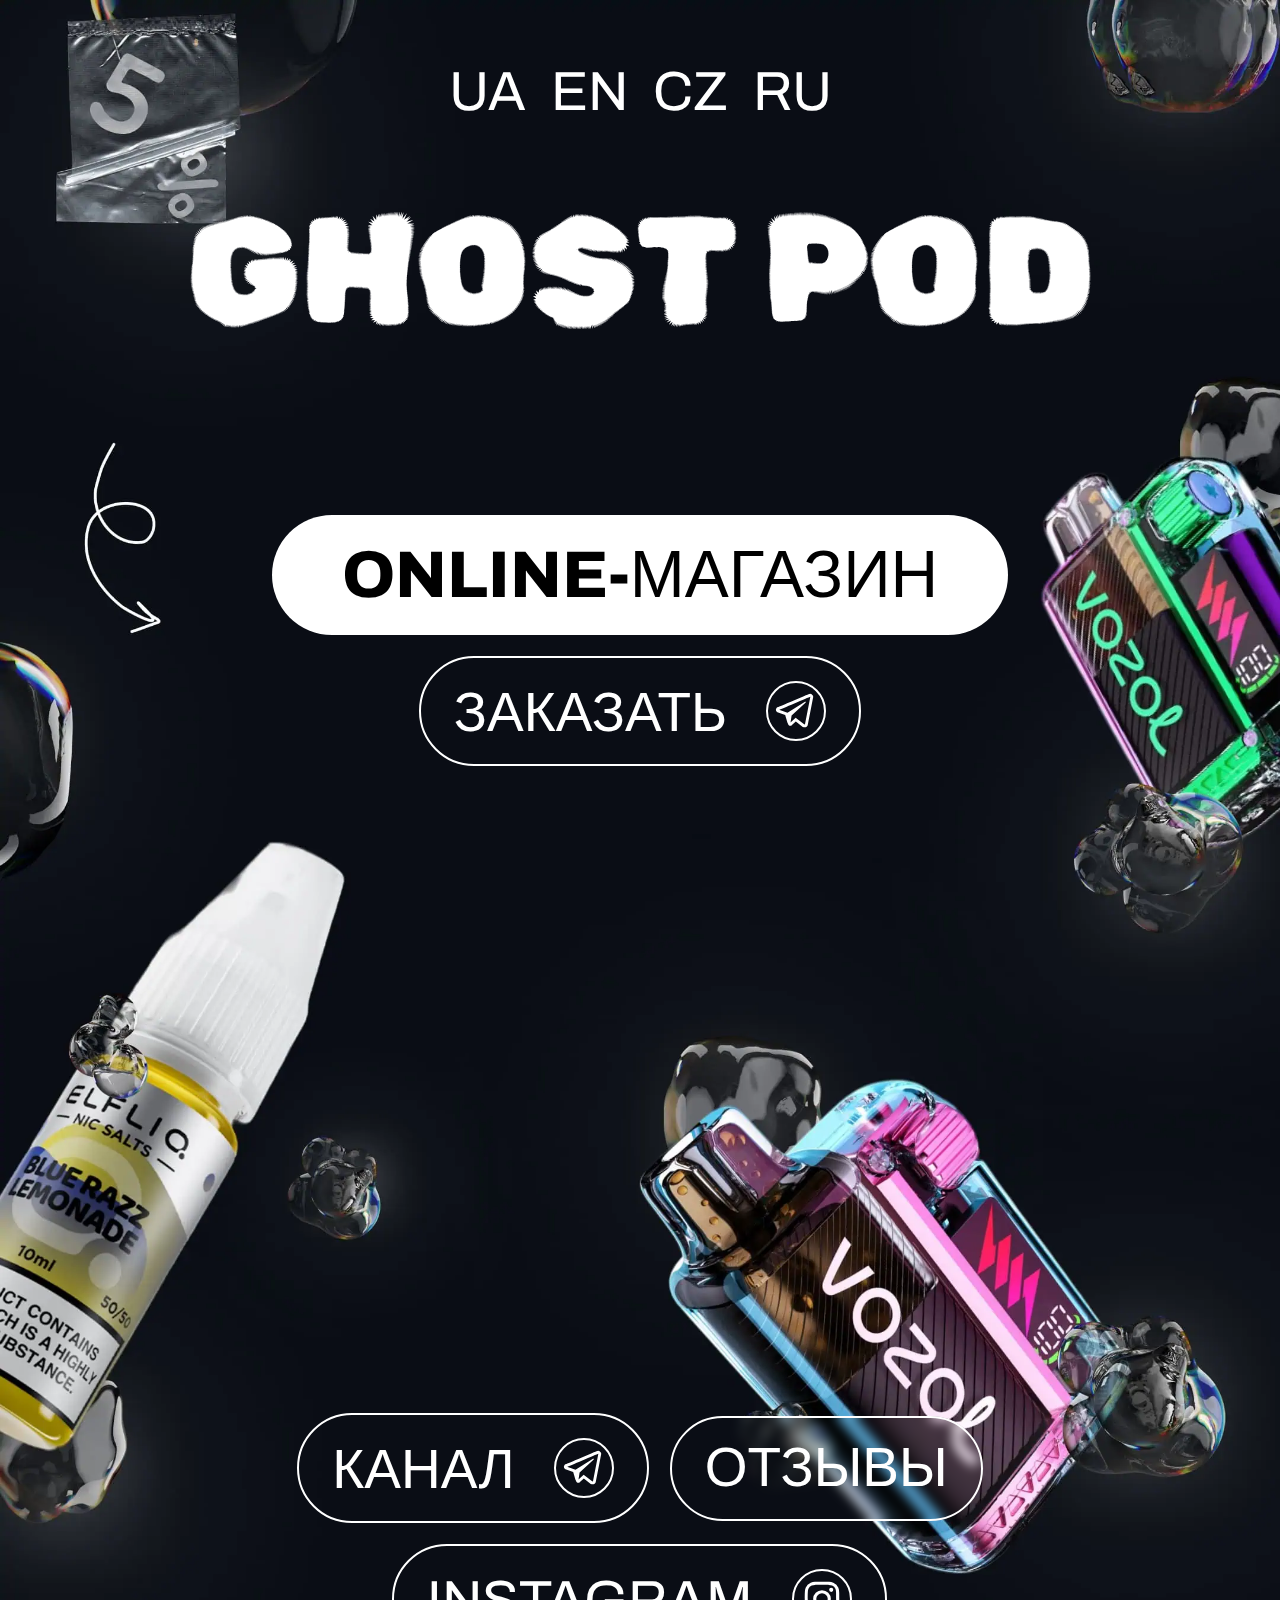
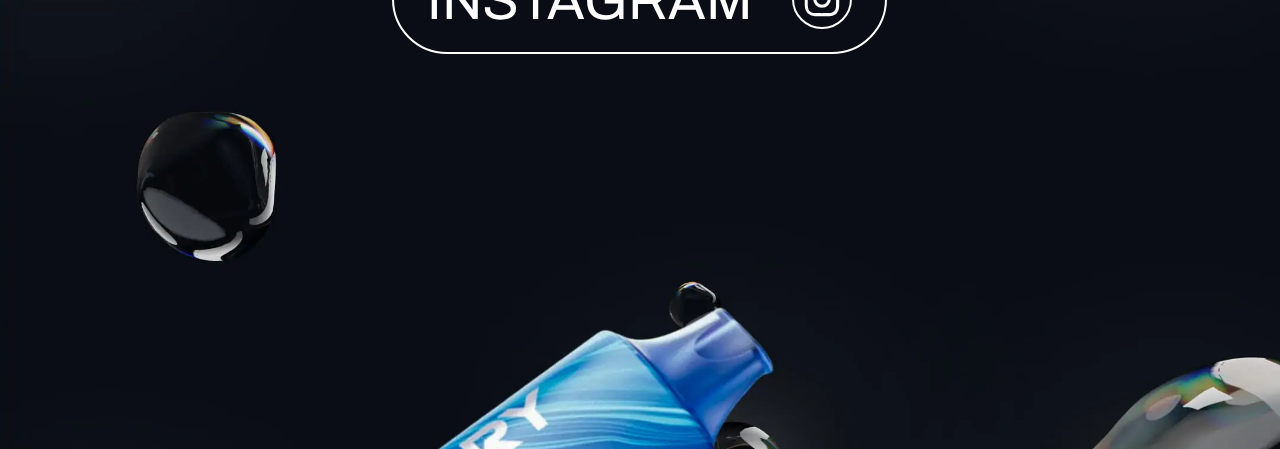
<file: index.html>
<!DOCTYPE html>
<html lang="ru">
  <head>
    <meta charset="UTF-8" />
    <meta http-equiv="imagetoolbar" content="no" />
    <meta http-equiv="msthemecompatible" content="no" />
    <meta http-equiv="X-UA-Compatible" content="IE=edge" />
    <meta name="viewport" content="width=device-width, initial-scale=1.0" />
    <meta
      name="format-detection"
      content="telephone=no, email=no, address=no, date=no"
    />
    <meta name="description" content="Онлайн-магазин Ghost Pod" />
    <!-- Для современных браузеров -->
    <link rel="shortcut icon" href="./favicon.ico" type="image/x-icon" />
    <!-- Для Apple Touch и iOS-->
    <link rel="apple-touch-icon" href="apple-touch-icon.png" />
    <!-- Для Android -->
    <link rel="manifest" href="manifest.json" />

    <link
      rel="stylesheet"
      type="text/css"
      href="./css/style.min.css?_v=20250121235822"
    />

    <title>Ghost Pod Store</title>
  </head>

  <body>
    <div class="wrapper">
      <header class="header">
        <div class="header__container">
          <div class="header__body">
            <div data-burger>
              <span></span>
            </div>
            <nav class="menu" data-menu>
              <ul class="menu__body" data-menu-list>
                <li class="menu__item" data-menu-item>
                  <a href="/ua.html">UA</a>
                </li>
                <li class="menu__item" data-menu-item>
                  <a href="/en.html">EN</a>
                </li>
                <li class="menu__item" data-menu-item>
                  <a href="/cz.html">CZ</a>
                </li>
                <li class="menu__item" data-menu-item>
                  <a href="/">RU</a>
                </li>
              </ul>
            </nav>

            <h1 class="header__title">
              <span>Ghost</span>
              <span>pod</span>
            </h1>
          </div>
        </div>
      </header>

      <main class="main">
        <div class="shop">
          <div class="shop__container">
            <section class="shop__body">
              <h2 class="shop__title">
                <span>Online-</span>
                <span>Магазин</span>
              </h2>

              <a href="https://t.me/+2zUTCKbQb_QxNjVk" class="link-button">
                <span>Заказать</span>

                <svg aria-hidden="true">
                  <use xlink:href="./images/icons.svg#telegram"></use>
                </svg>
              </a>
            </section>
          </div>
        </div>

        <div class="social">
          <div class="social__container">
            <div class="social__body">
              <a href="https://t.me/+2zUTCKbQb_QxNjVk" class="link-button">
                <span>Канал</span>

                <svg aria-hidden="true">
                  <use xlink:href="./images/icons.svg#telegram"></use>
                </svg>
              </a>

              <a href="https://t.me/reviewbyghostelf" class="link-button">
                <span>Отзывы</span>
              </a>

              <a
                href="https://www.instagram.com/ghost_pod_store?igsh=NzBwMDE1bmJkazB2&utm_source=qr"
                class="link-button"
              >
                <span>Instagram</span>

                <svg aria-hidden="true">
                  <use xlink:href="./images/icons.svg#instagram"></use>
                </svg>
              </a>
            </div>
          </div>
        </div>
      </main>
      <footer class="footer"></footer>
    </div>
    <script src="./js/script.min.js?_v=20250121235822"></script>
  </body>
</html>
</file>
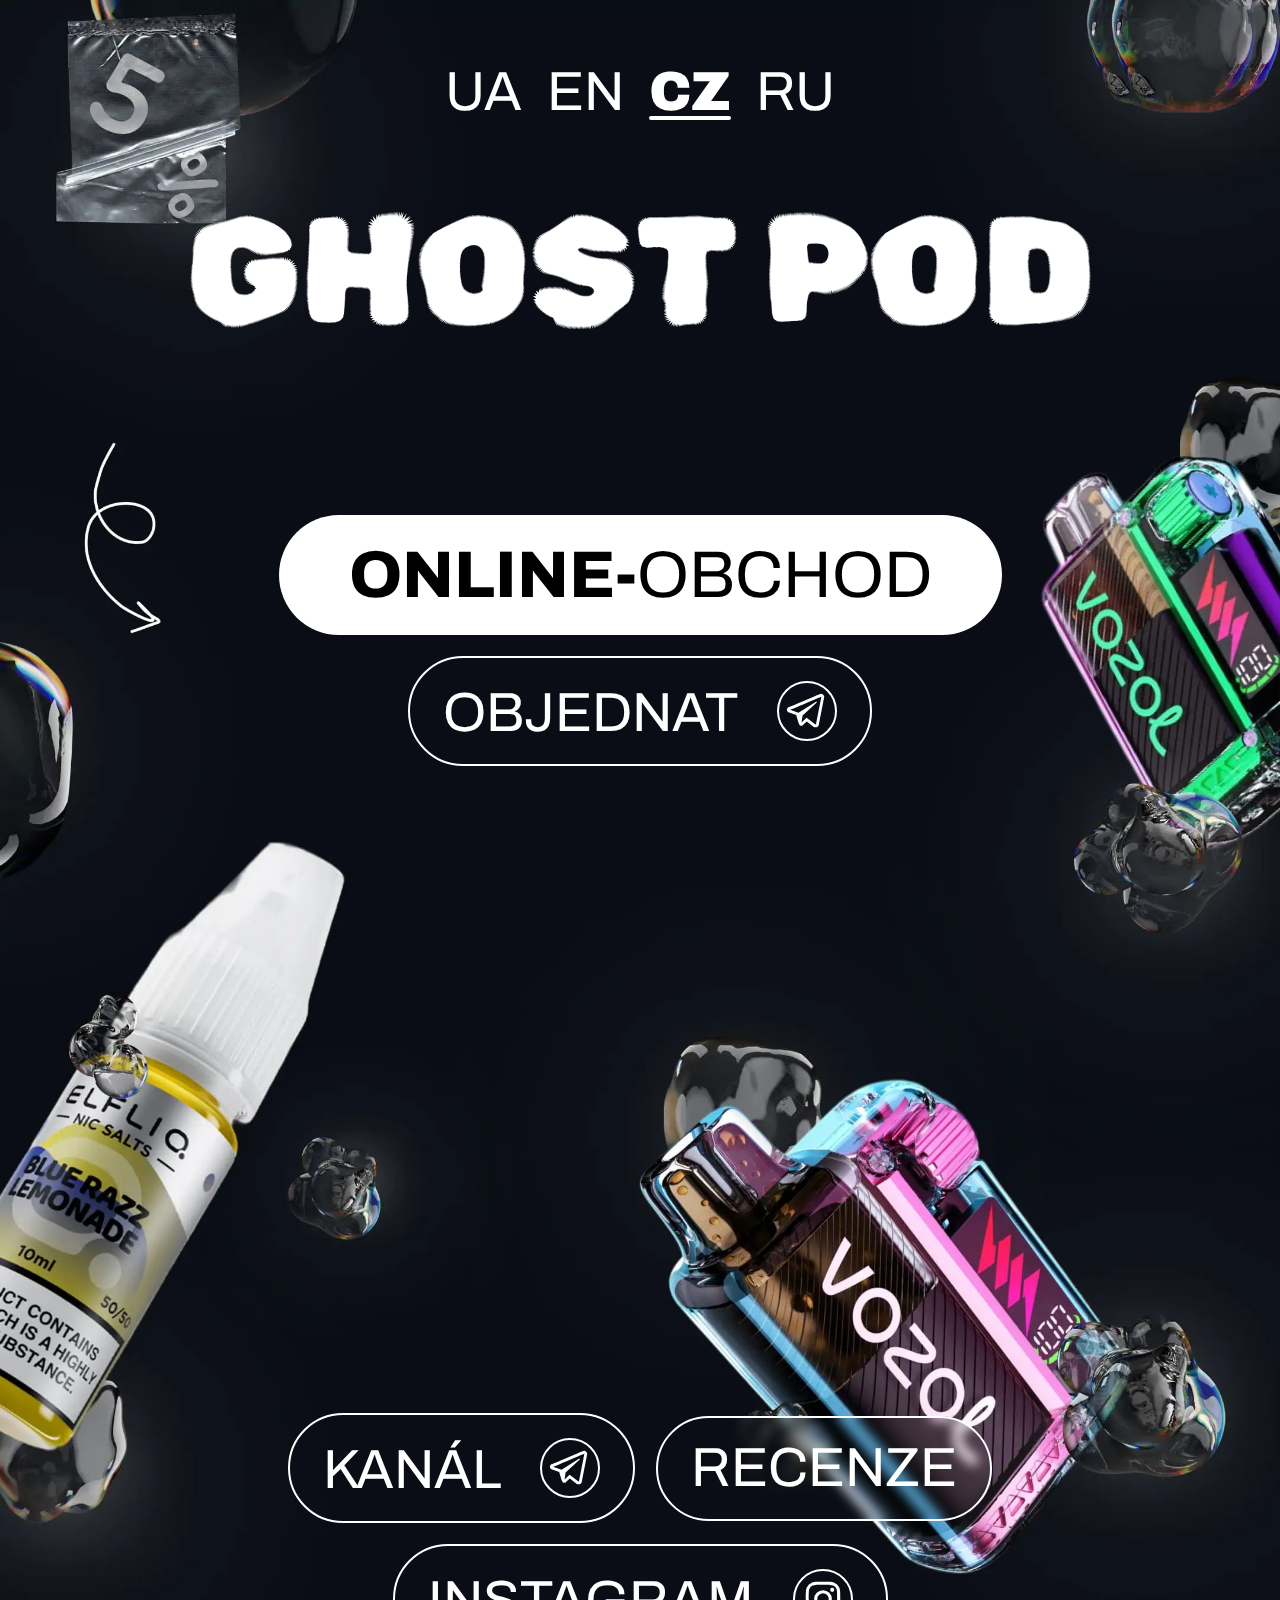
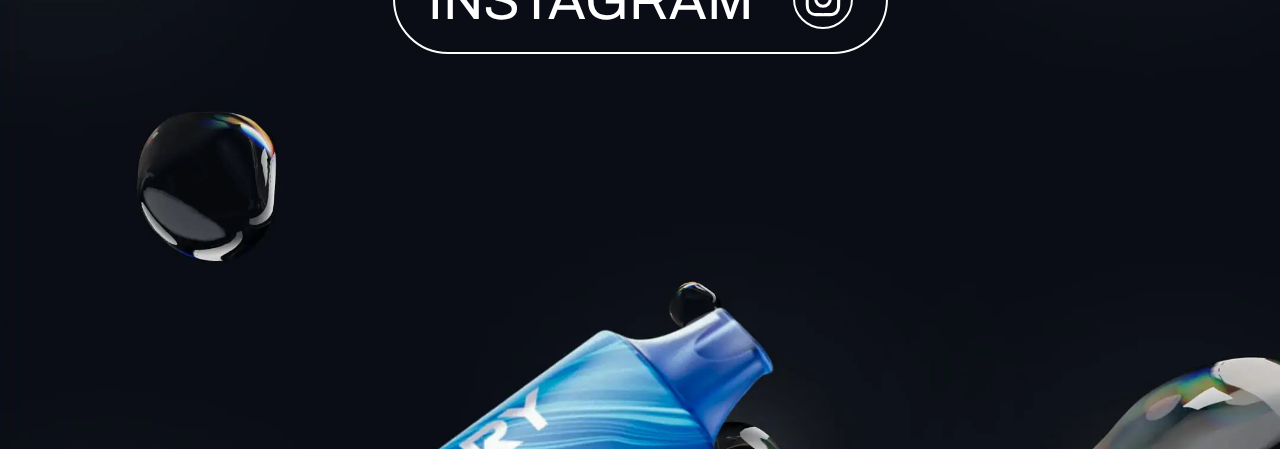
<file: cz.html>
<!DOCTYPE html>
<html lang="cz">
  <head>
    <meta charset="UTF-8" />
    <meta http-equiv="imagetoolbar" content="no" />
    <meta http-equiv="msthemecompatible" content="no" />
    <meta http-equiv="X-UA-Compatible" content="IE=edge" />
    <meta name="viewport" content="width=device-width, initial-scale=1.0" />
    <meta
      name="format-detection"
      content="telephone=no, email=no, address=no, date=no"
    />
    <meta name="description" content="Internetový obchod Ghost Pod" />
    <!-- Для современных браузеров -->
    <link rel="shortcut icon" href="./favicon.ico" type="image/x-icon" />
    <!-- Для Apple Touch и iOS-->
    <link rel="apple-touch-icon" href="apple-touch-icon.png" />
    <!-- Для Android -->
    <link rel="manifest" href="manifest.json" />

    <link
      rel="stylesheet"
      type="text/css"
      href="./css/style.min.css?_v=20250121235822"
    />

    <title>Ghost Pod Store</title>
  </head>

  <body>
    <div class="wrapper">
      <header class="header">
        <div class="header__container">
          <div class="header__body">
            <div data-burger>
              <span></span>
            </div>
            <nav class="menu" data-menu>
              <ul class="menu__body" data-menu-list>
                <li class="menu__item" data-menu-item>
                  <a href="/ua.html">UA</a>
                </li>
                <li class="menu__item" data-menu-item>
                  <a href="/en.html">EN</a>
                </li>
                <li class="menu__item" data-menu-item>
                  <a href="/cz.html">CZ</a>
                </li>
                <li class="menu__item" data-menu-item>
                  <a href="/">RU</a>
                </li>
              </ul>
            </nav>

            <h1 class="header__title">
              <span>Ghost</span>
              <span>pod</span>
            </h1>
          </div>
        </div>
      </header>

      <main class="main">
        <div class="shop">
          <div class="shop__container">
            <section class="shop__body">
              <h2 class="shop__title">
                <span>Online-</span>
                <span>Obchod</span>
              </h2>

              <a href="https://t.me/+2zUTCKbQb_QxNjVk" class="link-button">
                <span>Objednat</span>

                <svg aria-hidden="true">
                  <use xlink:href="./images/icons.svg#telegram"></use>
                </svg>
              </a>
            </section>
          </div>
        </div>

        <div class="social">
          <div class="social__container">
            <div class="social__body">
              <a href="https://t.me/+2zUTCKbQb_QxNjVk" class="link-button">
                <span>Kan&#225;l</span>

                <svg aria-hidden="true">
                  <use xlink:href="./images/icons.svg#telegram"></use>
                </svg>
              </a>

              <a href="https://t.me/reviewbyghostelf" class="link-button">
                <span>Recenze</span>
              </a>

              <a
                href="https://www.instagram.com/ghost_pod_store?igsh=NzBwMDE1bmJkazB2&utm_source=qr"
                class="link-button"
              >
                <span>Instagram</span>

                <svg aria-hidden="true">
                  <use xlink:href="./images/icons.svg#instagram"></use>
                </svg>
              </a>
            </div>
          </div>
        </div>
      </main>
      <footer class="footer"></footer>
    </div>
    <script src="./js/script.min.js?_v=20250121235822"></script>
  </body>
</html>
</file>
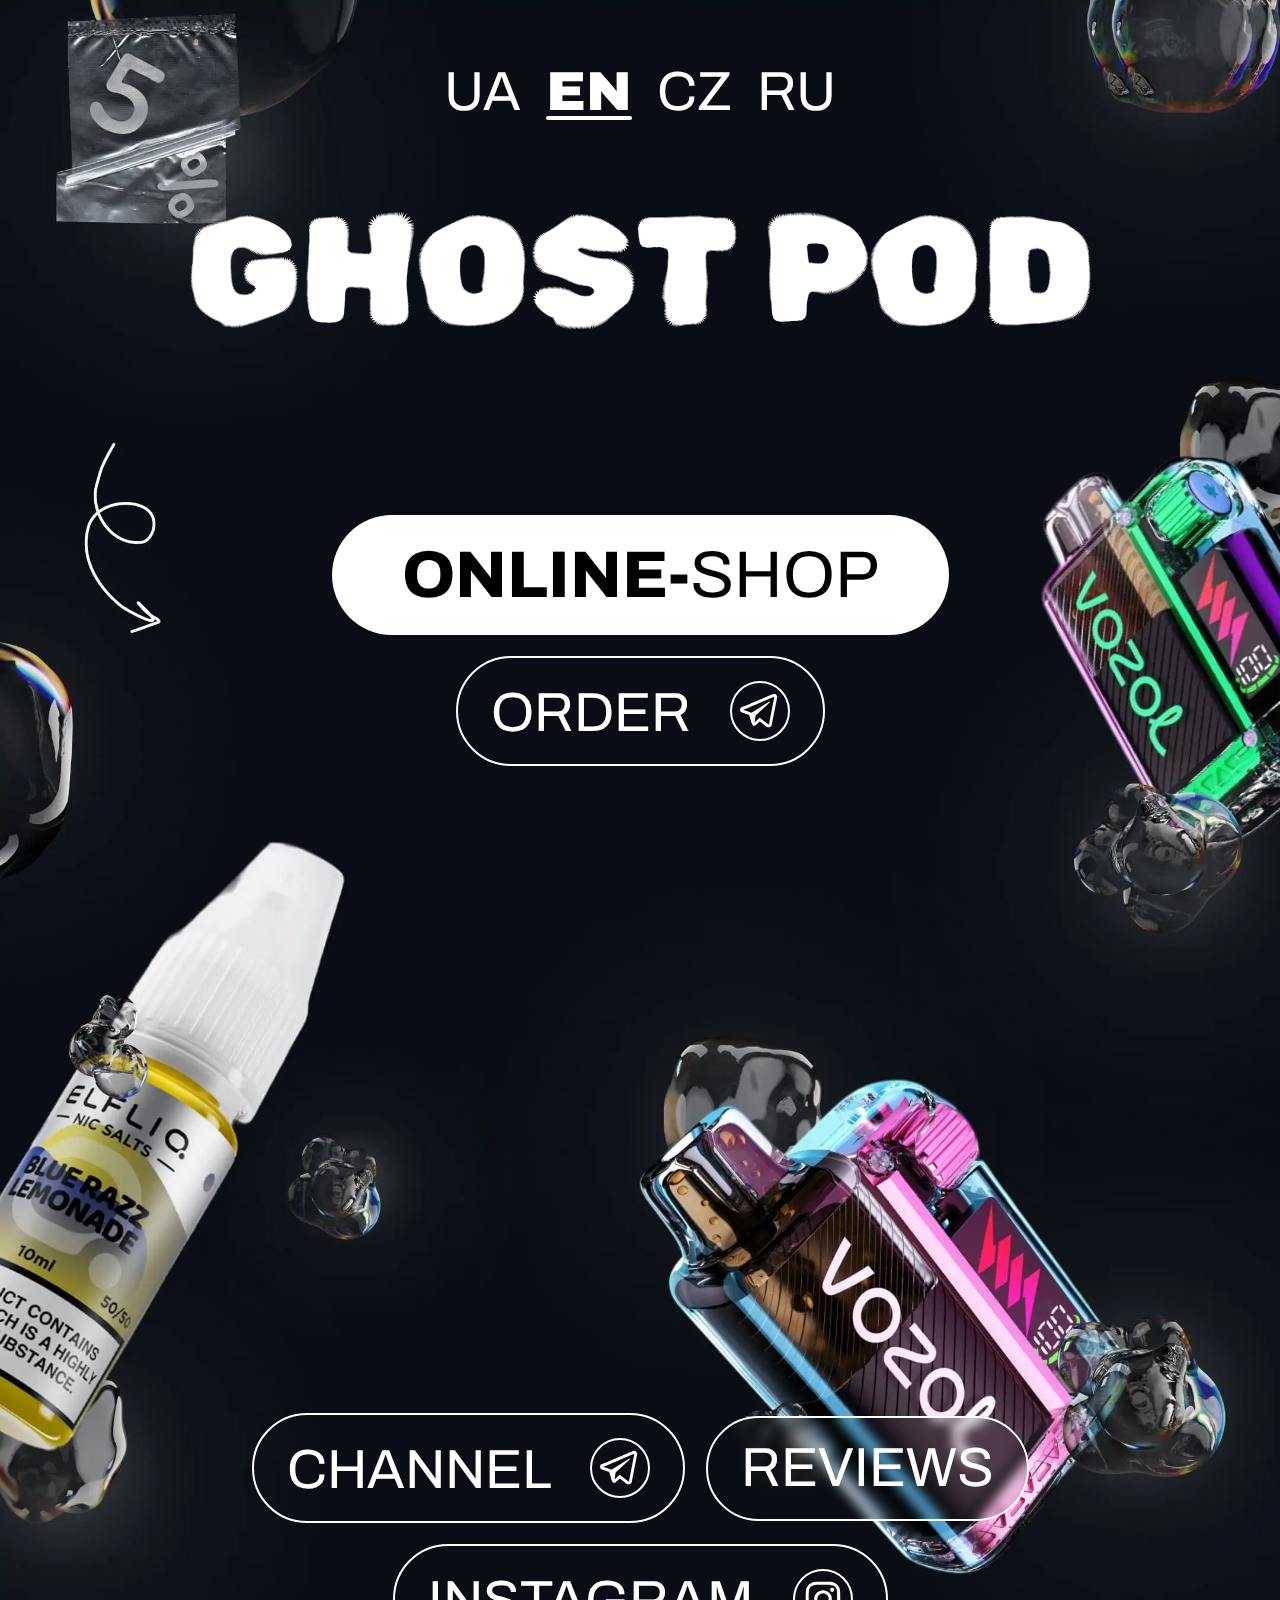
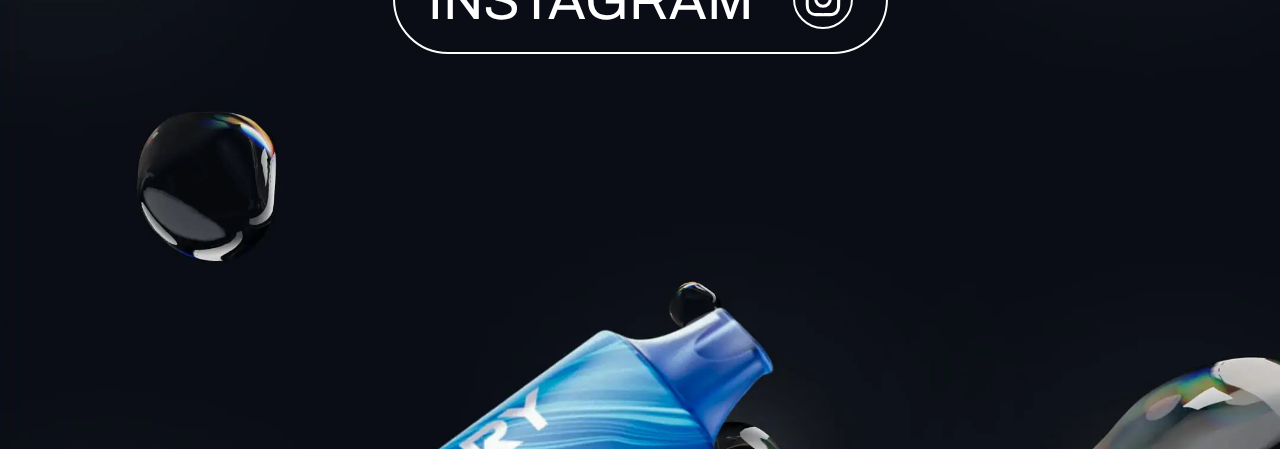
<file: en.html>
<!DOCTYPE html>
<html lang="en">

<head>
   <meta charset="UTF-8">
   <meta http-equiv="imagetoolbar" content="no" />
   <meta http-equiv="msthemecompatible" content="no" />
   <meta http-equiv="X-UA-Compatible" content="IE=edge">
   <meta name="viewport" content="width=device-width, initial-scale=1.0">
   <meta name="format-detection" content="telephone=no, email=no, address=no, date=no" />
   <meta name="description" content="Online store Ghost Pod">
   <!-- Для современных браузеров -->
   <link rel="shortcut icon" href="./favicon.ico" type="image/x-icon">
   <!-- Для Apple Touch и iOS-->
   <link rel="apple-touch-icon" href="apple-touch-icon.png">
   <!-- Для Android -->
   <link rel="manifest" href="manifest.json">

   <link rel="stylesheet" type="text/css" href="./css/style.min.css?_v=20250121235822">

   <title>Ghost Pod Store</title>
</head>

<body>
   <div class="wrapper">
      <header class="header">
         <div class="header__container">
            <div class="header__body">
               <div data-burger>
                  <span></span>
               </div>
               <nav class="menu" data-menu>
                  <ul class="menu__body" data-menu-list>
                     <li class="menu__item" data-menu-item>
                        <a href="/ua.html">UA</a>
                     </li>
                     <li class="menu__item" data-menu-item>
                        <a href="/en.html">EN</a>
                     </li>
                     <li class="menu__item" data-menu-item>
                        <a href="/cz.html">CZ</a>
                     </li>
                     <li class="menu__item" data-menu-item>
                        <a href="/">RU</a>
                     </li>
                  </ul>
               </nav>

               <h1 class="header__title">
                  <span>Ghost</span>
                  <span>pod</span>
               </h1>
            </div>
         </div>
      </header>

      <main class="main">
         <div class="shop">
            <div class="shop__container">
               <section class="shop__body">
                  <h2 class="shop__title">
                     <span>Online-</span>
                     <span>Shop</span>
                  </h2>

                  <a href="https://t.me/+2zUTCKbQb_QxNjVk" class="link-button">
                     <span>Order</span>

                     <svg aria-hidden="true">
                        <use xlink:href="./images/icons.svg#telegram"></use>
                     </svg>

                  </a>

               </section>
            </div>
         </div>

         <div class="social">
            <div class="social__container">
               <div class="social__body">
                  <a href="https://t.me/+2zUTCKbQb_QxNjVk" class="link-button">
                     <span>Channel</span>

                     <svg aria-hidden="true">
                        <use xlink:href="./images/icons.svg#telegram"></use>
                     </svg>

                  </a>

                  <a href="https://t.me/reviewbyghostelf" class="link-button">
                     <span>Reviews</span>

                  </a>

                  <a href="https://www.instagram.com/ghost_pod_store?igsh=NzBwMDE1bmJkazB2&utm_source=qr" class="link-button">
                     <span>Instagram</span>

                     <svg aria-hidden="true">
                        <use xlink:href="./images/icons.svg#instagram"></use>
                     </svg>

                  </a>

               </div>
            </div>
         </div>

      </main>
      <footer class="footer"></footer>
   </div>
   <script src="./js/script.min.js?_v=20250121235822"></script>
</body>

</html>
</file>
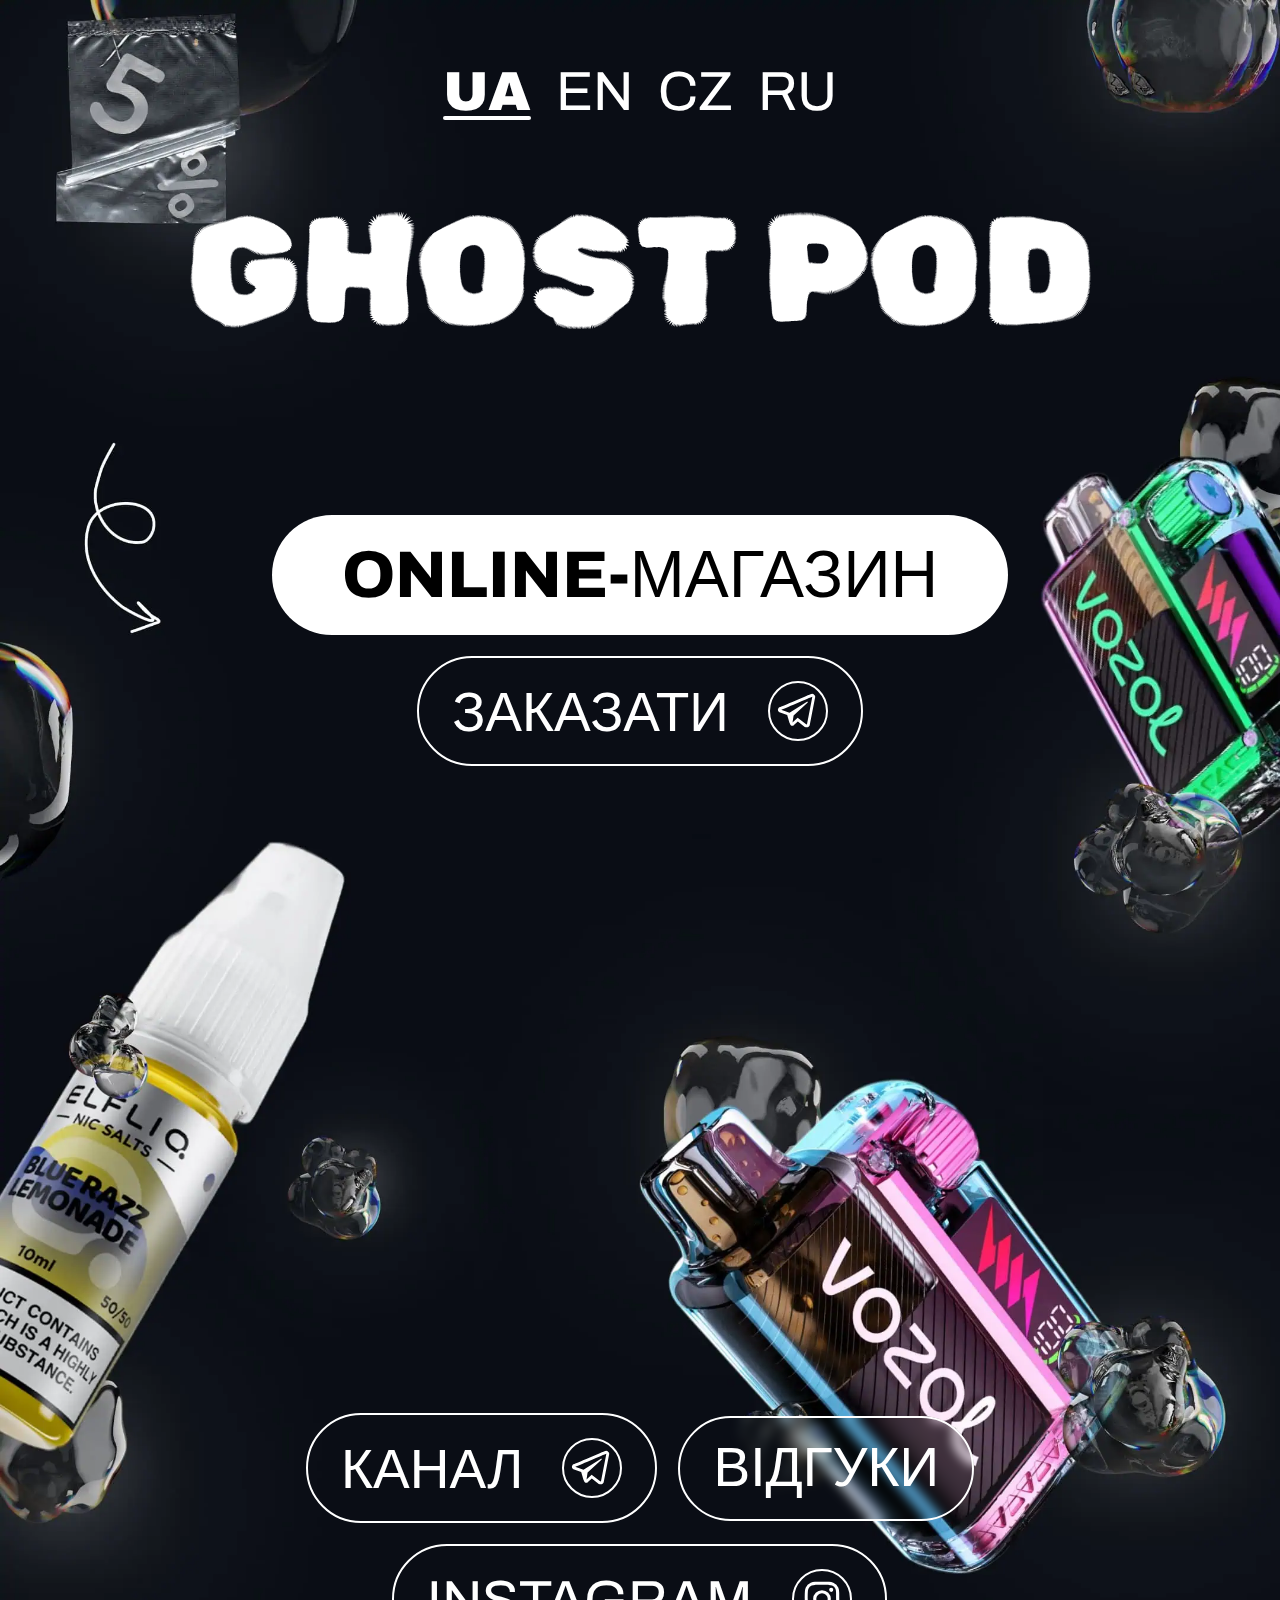
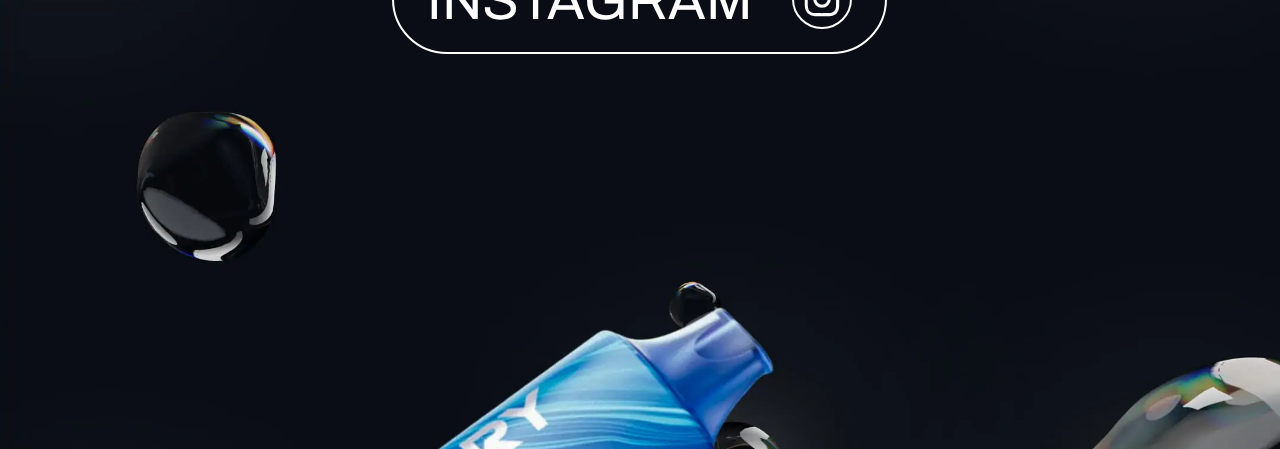
<file: ua.html>
<!DOCTYPE html>
<html lang="ua">
  <head>
    <meta charset="UTF-8" />
    <meta http-equiv="imagetoolbar" content="no" />
    <meta http-equiv="msthemecompatible" content="no" />
    <meta http-equiv="X-UA-Compatible" content="IE=edge" />
    <meta name="viewport" content="width=device-width, initial-scale=1.0" />
    <meta
      name="format-detection"
      content="telephone=no, email=no, address=no, date=no"
    />
    <meta name="description" content="Онлайн-магазин Ghost Pod" />
    <!-- Для современных браузеров -->
    <link rel="shortcut icon" href="./favicon.ico" type="image/x-icon" />
    <!-- Для Apple Touch и iOS-->
    <link rel="apple-touch-icon" href="apple-touch-icon.png" />
    <!-- Для Android -->
    <link rel="manifest" href="manifest.json" />

    <link
      rel="stylesheet"
      type="text/css"
      href="./css/style.min.css?_v=20250121235822"
    />

    <title>Ghost Pod Store</title>
  </head>

  <body>
    <div class="wrapper">
      <header class="header">
        <div class="header__container">
          <div class="header__body">
            <div data-burger>
              <span></span>
            </div>
            <nav class="menu" data-menu>
              <ul class="menu__body" data-menu-list>
                <li class="menu__item" data-menu-item>
                  <a href="/ua.html">UA</a>
                </li>
                <li class="menu__item" data-menu-item>
                  <a href="/en.html">EN</a>
                </li>
                <li class="menu__item" data-menu-item>
                  <a href="/cz.html">CZ</a>
                </li>
                <li class="menu__item" data-menu-item>
                  <a href="/">RU</a>
                </li>
              </ul>
            </nav>

            <h1 class="header__title">
              <span>Ghost</span>
              <span>pod</span>
            </h1>
          </div>
        </div>
      </header>

      <main class="main">
        <div class="shop">
          <div class="shop__container">
            <section class="shop__body">
              <h2 class="shop__title">
                <span>Online-</span>
                <span>Магазин</span>
              </h2>

              <a href="https://t.me/+2zUTCKbQb_QxNjVk" class="link-button">
                <span>Заказати</span>

                <svg aria-hidden="true">
                  <use xlink:href="./images/icons.svg#telegram"></use>
                </svg>
              </a>
            </section>
          </div>
        </div>

        <div class="social">
          <div class="social__container">
            <div class="social__body">
              <a href="https://t.me/+2zUTCKbQb_QxNjVk" class="link-button">
                <span>Канал</span>

                <svg aria-hidden="true">
                  <use xlink:href="./images/icons.svg#telegram"></use>
                </svg>
              </a>

              <a href="https://t.me/reviewbyghostelf" class="link-button">
                <span>Відгуки</span>
              </a>

              <a
                href="https://www.instagram.com/ghost_pod_store?igsh=NzBwMDE1bmJkazB2&utm_source=qr"
                class="link-button"
              >
                <span>Instagram</span>

                <svg aria-hidden="true">
                  <use xlink:href="./images/icons.svg#instagram"></use>
                </svg>
              </a>
            </div>
          </div>
        </div>
      </main>
      <footer class="footer"></footer>
    </div>
    <script src="./js/script.min.js?_v=20250121235822"></script>
  </body>
</html>
</file>
<file: css/style.min.css>
.header__title,.shop__title{display:-webkit-box;display:flex;-webkit-box-pack:center;justify-content:center;-webkit-box-align:center;align-items:center}.header__body,.shop__body{display:-webkit-box;display:flex;-webkit-box-orient:vertical;-webkit-box-direction:normal;flex-direction:column;-webkit-box-pack:center;justify-content:center;-webkit-box-align:center;align-items:center}@media (prefers-reduced-motion:no-preference){html{scroll-behavior:smooth}}*{-webkit-tap-highlight-color:transparent}@font-face{font-family:Archivo;font-display:swap;src:url(../fonts/Archivo-BlackItalic.woff2) format("woff2"),url(../fonts/Archivo-BlackItalic.woff) format("woff");font-weight:900;font-style:italic}@font-face{font-family:Archivo;font-display:swap;src:url(../fonts/Archivo-Black.woff2) format("woff2"),url(../fonts/Archivo-Black.woff) format("woff");font-weight:900;font-style:normal}@font-face{font-family:Archivo;font-display:swap;src:url(../fonts/Archivo-ExtraBold.woff2) format("woff2"),url(../fonts/Archivo-ExtraBold.woff) format("woff");font-weight:800;font-style:normal}@font-face{font-family:RubikSprayPaint;font-display:swap;src:url(../fonts/RubikSprayPaint.woff2) format("woff2"),url(../fonts/RubikSprayPaint.woff) format("woff");font-weight:400;font-style:normal}@font-face{font-family:Archivo;font-display:swap;src:url(../fonts/Archivo-Regular.woff2) format("woff2"),url(../fonts/Archivo-Regular.woff) format("woff");font-weight:400;font-style:normal}@font-face{font-family:Archivo;font-display:swap;src:url(../fonts/Archivo-ExtraBoldItalic.woff2) format("woff2"),url(../fonts/Archivo-ExtraBoldItalic.woff) format("woff");font-weight:800;font-style:italic}*{padding:0;margin:0;border:0}*,:after,:before{-webkit-box-sizing:border-box;box-sizing:border-box}:active,:focus{outline:0}a:active,a:focus{outline:0}aside,footer,header,nav{display:block}body,html{height:100%;width:100%;color:var(--default-text-color,#fff);font-size:100%;line-height:1;font-size:16px;-ms-text-size-adjust:100%;-moz-text-size-adjust:100%;-webkit-text-size-adjust:100%}button,input,textarea{font-family:inherit}input::-ms-clear{display:none}button{cursor:pointer}button::-moz-focus-inner{padding:0;border:0}a,a:visited{text-decoration:none}a:hover{text-decoration:none}ul li{list-style:none}img{vertical-align:top}h1,h2,h3,h4,h5,h6{font-size:inherit;font-weight:inherit}.wrapper{min-height:100%;display:-webkit-box;display:flex;-webkit-box-orient:vertical;-webkit-box-direction:normal;flex-direction:column;overflow-x:clip;background:scroll #090d13 url(../images/backgroung.jpg) top center/cover no-repeat;font-family:Archivo,Arial,Helvetica,sans-serif;color:#fff}.webp .wrapper{background:scroll #090d13 url(../images/backgroung.webp) top center/cover no-repeat}@media (max-width:768.5px){.wrapper{background-image:url(../images/adaptive-bg.jpg)}.webp .wrapper{background-image:url(../images/adaptive-bg.webp)}}.wrapper>*{min-width:0}.container,[class*=__container]{-webkit-box-sizing:content-box;box-sizing:content-box;max-width:56.875rem;margin:0 auto;width:calc(100% - 30px);padding:0 .9375rem;height:100%}.lock{overflow:hidden!important;touch-action:none!important}[data-burger]{display:none}@media (max-width:768.5px){[data-burger]{display:inline-block;position:absolute;top:.75rem;right:.75rem;width:30px;height:24px;z-index:1002}[data-burger]::after,[data-burger]::before{content:"";position:absolute;left:0;width:100%;height:.25rem;border-radius:.25rem;background-color:var(--burger-color,#fff);-webkit-transition:all .3s ease 0s;transition:all .3s ease 0s}[data-burger] span{position:absolute;left:0;top:50%;width:100%;height:.25rem;border-radius:.25rem;-webkit-transform:translateY(-50%);transform:translateY(-50%);-webkit-transition:all .3s ease 0s;transition:all .3s ease 0s;background-color:var(--burger-color,#fff)}[data-burger]::before{top:0}[data-burger]::after{bottom:0}[data-burger].active::before{-webkit-transform:translateY(-50%) rotate(45deg);transform:translateY(-50%) rotate(45deg);top:50%}[data-burger].active::after{-webkit-transform:translateY(-50%) rotate(-45deg);transform:translateY(-50%) rotate(-45deg);top:50%}[data-burger].active span{-webkit-transform:scale(0);transform:scale(0)}[data-menu]{position:fixed;top:-100%;left:0;width:100%;height:100%;max-width:100%;overflow:auto;visibility:hidden;-webkit-transition:top .3s ease 0s,visibility .3s ease 0s;transition:top .3s ease 0s,visibility .3s ease 0s;z-index:1001;color:var(--menu-text-color,#fff);background-color:var(--burger-menu-bg,#090d13)}[data-menu] a{color:inherit}[data-menu].active{top:0;visibility:visible}[data-menu-list]>*{width:-webkit-fit-content;width:-moz-fit-content;width:fit-content}}.menu__body{display:-webkit-box;display:flex;-webkit-box-pack:center;justify-content:center;-webkit-box-align:center;align-items:center;gap:1.5625rem;height:100%}@media (max-width:768.5px){.menu__body{-webkit-box-orient:vertical;-webkit-box-direction:normal;flex-direction:column;gap:2.5rem}}.menu__item{text-align:center;text-transform:uppercase}@supports (font-size:clamp(1.25rem ,0.1209677419rem + 5.6451612903vw ,3.4375rem)){.menu__item{font-size:clamp(1.25rem ,.1209677419rem + 5.6451612903vw ,3.4375rem)}}@supports not (font-size:clamp(1.25rem ,0.1209677419rem + 5.6451612903vw ,3.4375rem)){.menu__item{font-size:calc(1.25rem + 2.1875 * (100vw - 20rem)/ 38.75)}}.menu__item a{width:100%;height:100%;color:inherit;-webkit-transition:text-shadow .4s ease 0s,color .4s ease 0s;transition:text-shadow .4s ease 0s,color .4s ease 0s}.menu__item.active{position:relative;font-weight:900}.menu__item.active::after{content:"";display:block;position:absolute;bottom:0;left:0;width:100%;height:4px;background-color:#fff;border-radius:4px}@media (any-hover:hover){.menu__item:not(.active):hover a{color:#fff;text-shadow:0 0 .625rem #e4e4e4,0 0 1.875rem #e4e4e4,0 0 5rem #e4e4e4,0 0 7.5rem #e4e4e4,0 0 12.5rem #e4e4e4}}@supports not selector(:focus-visible){.menu__item:not(.active) a:focus{color:#fff;text-shadow:0 0 .625rem #e4e4e4,0 0 1.875rem #e4e4e4,0 0 5rem #e4e4e4,0 0 7.5rem #e4e4e4,0 0 12.5rem #e4e4e4}}@supports selector(:focus-visible){.menu__item:not(.active) a:focus-visible{color:#fff;text-shadow:0 0 .625rem #e4e4e4,0 0 1.875rem #e4e4e4,0 0 5rem #e4e4e4,0 0 7.5rem #e4e4e4,0 0 12.5rem #e4e4e4}}.header{height:-webkit-fit-content;height:-moz-fit-content;height:fit-content}.header__body{row-gap:4rem}@supports (padding-top:clamp(2.5rem ,1.6935483871rem + 4.0322580645vw ,4.0625rem)){.header__body{padding-top:clamp(2.5rem ,1.6935483871rem + 4.0322580645vw ,4.0625rem)}}@supports not (padding-top:clamp(2.5rem ,1.6935483871rem + 4.0322580645vw ,4.0625rem)){.header__body{padding-top:calc(2.5rem + 1.5625 * (100vw - 20rem)/ 38.75)}}@supports (padding-bottom:clamp(2.5rem ,1.6935483871rem + 4.0322580645vw ,4.0625rem)){.header__body{padding-bottom:clamp(2.5rem ,1.6935483871rem + 4.0322580645vw ,4.0625rem)}}@supports not (padding-bottom:clamp(2.5rem ,1.6935483871rem + 4.0322580645vw ,4.0625rem)){.header__body{padding-bottom:calc(2.5rem + 1.5625 * (100vw - 20rem)/ 38.75)}}@media (max-width:768.5px){@supports (padding-top:clamp(2.5rem ,1.3709677419rem + 5.6451612903vw ,4.6875rem)){.header__body{padding-top:clamp(2.5rem ,1.3709677419rem + 5.6451612903vw ,4.6875rem)}}@supports not (padding-top:clamp(2.5rem ,1.3709677419rem + 5.6451612903vw ,4.6875rem)){.header__body{padding-top:calc(2.5rem + 2.1875 * (100vw - 20rem)/ 38.75)}}@supports (padding-bottom:clamp(1.875rem ,0.5846774194rem + 6.4516129032vw ,4.375rem)){.header__body{padding-bottom:clamp(1.875rem ,.5846774194rem + 6.4516129032vw ,4.375rem)}}@supports not (padding-bottom:clamp(1.875rem ,0.5846774194rem + 6.4516129032vw ,4.375rem)){.header__body{padding-bottom:calc(1.875rem + 2.5 * (100vw - 20rem)/ 38.75)}}}.header__title{gap:1.5625rem;width:100%;padding:.75rem 0;font-family:RubikSprayPaint,Arial,Helvetica,fantasy;color:#fff;text-transform:uppercase}@supports (font-size:clamp(2.5rem ,-1.1129032258rem + 18.064516129vw ,9.5rem)){.header__title{font-size:clamp(2.5rem ,-1.1129032258rem + 18.064516129vw ,9.5rem)}}@supports not (font-size:clamp(2.5rem ,-1.1129032258rem + 18.064516129vw ,9.5rem)){.header__title{font-size:calc(2.5rem + 7 * (100vw - 20rem)/ 38.75)}}main{-webkit-box-flex:1;flex:1 1 auto;display:-webkit-box;display:flex;-webkit-box-orient:vertical;-webkit-box-direction:normal;flex-direction:column}@supports (row-gap:clamp(22rem ,16.8387096774rem + 25.8064516129vw ,32rem)){main{row-gap:clamp(22rem ,16.8387096774rem + 25.8064516129vw ,32rem)}}@supports not (row-gap:clamp(22rem ,16.8387096774rem + 25.8064516129vw ,32rem)){main{row-gap:calc(22rem + 10 * (100vw - 20rem)/ 38.75)}}@media (max-width:768.5px){main{-webkit-box-pack:justify;justify-content:space-between}@supports (row-gap:clamp(13.3125rem ,3.286634887rem + 38.7005649718vw ,21.875rem)){main{row-gap:clamp(13.3125rem ,3.286634887rem + 38.7005649718vw ,21.875rem)}}@supports not (row-gap:clamp(13.3125rem ,3.286634887rem + 38.7005649718vw ,21.875rem)){main{row-gap:calc(13.3125rem + 8.5625 * (100vw - 25.90625rem)/ 22.125)}}}@media (max-width:768.5px) and (min-width:48.03125em){main{row-gap:inherit}}@supports (height:clamp(10.9375rem ,5.2923387097rem + 28.2258064516vw ,21.875rem)){.footer{height:clamp(10.9375rem ,5.2923387097rem + 28.2258064516vw ,21.875rem)}}@supports not (height:clamp(10.9375rem ,5.2923387097rem + 28.2258064516vw ,21.875rem)){.footer{height:calc(10.9375rem + 10.9375 * (100vw - 20rem)/ 38.75)}}@media (max-width:768.5px){@supports (height:clamp(5.9375rem ,4.6794354839rem + 6.2903225806vw ,8.375rem)){.footer{height:clamp(5.9375rem ,4.6794354839rem + 6.2903225806vw ,8.375rem)}}@supports not (height:clamp(5.9375rem ,4.6794354839rem + 6.2903225806vw ,8.375rem)){.footer{height:calc(5.9375rem + 2.4375 * (100vw - 20rem)/ 38.75)}}}@supports (padding-top:clamp(0.3125rem ,-2.4294354839rem + 13.7096774194vw ,5.625rem)){.shop{padding-top:clamp(.3125rem ,-2.4294354839rem + 13.7096774194vw ,5.625rem)}}@supports not (padding-top:clamp(0.3125rem ,-2.4294354839rem + 13.7096774194vw ,5.625rem)){.shop{padding-top:calc(.3125rem + 5.3125 * (100vw - 20rem)/ 38.75)}}@supports (padding-bottom:clamp(0.3125rem ,-2.4294354839rem + 13.7096774194vw ,5.625rem)){.shop{padding-bottom:clamp(.3125rem ,-2.4294354839rem + 13.7096774194vw ,5.625rem)}}@supports not (padding-bottom:clamp(0.3125rem ,-2.4294354839rem + 13.7096774194vw ,5.625rem)){.shop{padding-bottom:calc(.3125rem + 5.3125 * (100vw - 20rem)/ 38.75)}}@media (max-width:768.5px){.shop{padding-bottom:1.5rem}}.shop__body{gap:1.3125rem}@media (max-width:414.5px){.shop__body{gap:.5rem}}.shop__title{background-color:#fff;border-radius:72px;color:#000;text-transform:uppercase;text-align:center}@supports (font-size:clamp(1.375rem ,-0.0443548387rem + 7.0967741935vw ,4.125rem)){.shop__title{font-size:clamp(1.375rem ,-.0443548387rem + 7.0967741935vw ,4.125rem)}}@supports not (font-size:clamp(1.375rem ,-0.0443548387rem + 7.0967741935vw ,4.125rem)){.shop__title{font-size:calc(1.375rem + 2.75 * (100vw - 20rem)/ 38.75)}}@supports (padding-top:clamp(0.8125rem ,0.3608870968rem + 2.2580645161vw ,1.6875rem)){.shop__title{padding-top:clamp(.8125rem ,.3608870968rem + 2.2580645161vw ,1.6875rem)}}@supports not (padding-top:clamp(0.8125rem ,0.3608870968rem + 2.2580645161vw ,1.6875rem)){.shop__title{padding-top:calc(.8125rem + .875 * (100vw - 20rem)/ 38.75)}}@supports (padding-bottom:clamp(0.8125rem ,0.3608870968rem + 2.2580645161vw ,1.6875rem)){.shop__title{padding-bottom:clamp(.8125rem ,.3608870968rem + 2.2580645161vw ,1.6875rem)}}@supports not (padding-bottom:clamp(0.8125rem ,0.3608870968rem + 2.2580645161vw ,1.6875rem)){.shop__title{padding-bottom:calc(.8125rem + .875 * (100vw - 20rem)/ 38.75)}}@supports (padding-left:clamp(1.5625rem ,0.1108870968rem + 7.2580645161vw ,4.375rem)){.shop__title{padding-left:clamp(1.5625rem ,.1108870968rem + 7.2580645161vw ,4.375rem)}}@supports not (padding-left:clamp(1.5625rem ,0.1108870968rem + 7.2580645161vw ,4.375rem)){.shop__title{padding-left:calc(1.5625rem + 2.8125 * (100vw - 20rem)/ 38.75)}}@supports (padding-right:clamp(1.5625rem ,0.1108870968rem + 7.2580645161vw ,4.375rem)){.shop__title{padding-right:clamp(1.5625rem ,.1108870968rem + 7.2580645161vw ,4.375rem)}}@supports not (padding-right:clamp(1.5625rem ,0.1108870968rem + 7.2580645161vw ,4.375rem)){.shop__title{padding-right:calc(1.5625rem + 2.8125 * (100vw - 20rem)/ 38.75)}}.shop__title span{width:-webkit-fit-content;width:-moz-fit-content;width:fit-content;color:inherit}.shop__title span:first-of-type{font-weight:800}@supports (padding-top:clamp(0.3125rem ,-0.9778225806rem + 6.4516129032vw ,2.8125rem)){.social{padding-top:clamp(.3125rem ,-.9778225806rem + 6.4516129032vw ,2.8125rem)}}@supports not (padding-top:clamp(0.3125rem ,-0.9778225806rem + 6.4516129032vw ,2.8125rem)){.social{padding-top:calc(.3125rem + 2.5 * (100vw - 20rem)/ 38.75)}}@supports (padding-bottom:clamp(0.3125rem ,-0.9778225806rem + 6.4516129032vw ,2.8125rem)){.social{padding-bottom:clamp(.3125rem ,-.9778225806rem + 6.4516129032vw ,2.8125rem)}}@supports not (padding-bottom:clamp(0.3125rem ,-0.9778225806rem + 6.4516129032vw ,2.8125rem)){.social{padding-bottom:calc(.3125rem + 2.5 * (100vw - 20rem)/ 38.75)}}@media (max-width:414.5px){.social{padding-top:0}}.social__body{display:grid;grid-template:[start] "telegram reviews" [row2] "instagram instagram" [row-end]/auto auto;-webkit-box-pack:center;justify-content:center;align-content:center;gap:1.3125rem}@media (max-width:414.5px){.social__body{gap:.5rem}}.social__body a{margin:auto}.social__body a:first-of-type{-ms-grid-row:1;-ms-grid-column:1;grid-area:telegram}.social__body a:nth-of-type(2){-ms-grid-row:1;-ms-grid-column:3;grid-area:reviews}.social__body a:last-of-type{-ms-grid-row:3;-ms-grid-column:1;-ms-grid-column-span:3;grid-area:instagram}.link-button{border:2px solid #fff;border-radius:60px;color:#fff;text-transform:uppercase;-webkit-backdrop-filter:blur(6px);backdrop-filter:blur(6px);-webkit-transform-origin:center center;transform-origin:center center;-webkit-transition:-webkit-transform ease-out 255ms;transition:-webkit-transform ease-out 255ms;transition:transform ease-out 255ms;transition:transform ease-out 255ms,-webkit-transform ease-out 255ms;-webkit-transition:color .8s ease 0s,background-color .8s ease 0s,-webkit-transform ease-out 255ms;transition:color .8s ease 0s,background-color .8s ease 0s,-webkit-transform ease-out 255ms;transition:transform ease-out 255ms,color .8s ease 0s,background-color .8s ease 0s;transition:transform ease-out 255ms,color .8s ease 0s,background-color .8s ease 0s,-webkit-transform ease-out 255ms}.link-button:active{-webkit-transform:scale(.95);transform:scale(.95)}@supports (font-size:clamp(1.125rem ,-0.0685483871rem + 5.9677419355vw ,3.4375rem)){.link-button{font-size:clamp(1.125rem ,-.0685483871rem + 5.9677419355vw ,3.4375rem)}}@supports not (font-size:clamp(1.125rem ,-0.0685483871rem + 5.9677419355vw ,3.4375rem)){.link-button{font-size:calc(1.125rem + 2.3125 * (100vw - 20rem)/ 38.75)}}@supports (padding-top:clamp(0.625rem ,0.2056451613rem + 2.0967741935vw ,1.4375rem)){.link-button{padding-top:clamp(.625rem ,.2056451613rem + 2.0967741935vw ,1.4375rem)}}@supports not (padding-top:clamp(0.625rem ,0.2056451613rem + 2.0967741935vw ,1.4375rem)){.link-button{padding-top:calc(.625rem + .8125 * (100vw - 20rem)/ 38.75)}}@supports (padding-bottom:clamp(0.625rem ,0.2056451613rem + 2.0967741935vw ,1.4375rem)){.link-button{padding-bottom:clamp(.625rem ,.2056451613rem + 2.0967741935vw ,1.4375rem)}}@supports not (padding-bottom:clamp(0.625rem ,0.2056451613rem + 2.0967741935vw ,1.4375rem)){.link-button{padding-bottom:calc(.625rem + .8125 * (100vw - 20rem)/ 38.75)}}@supports (padding-left:clamp(0.875rem ,0.2620967742rem + 3.064516129vw ,2.0625rem)){.link-button{padding-left:clamp(.875rem ,.2620967742rem + 3.064516129vw ,2.0625rem)}}@supports not (padding-left:clamp(0.875rem ,0.2620967742rem + 3.064516129vw ,2.0625rem)){.link-button{padding-left:calc(.875rem + 1.1875 * (100vw - 20rem)/ 38.75)}}@supports (padding-right:clamp(0.875rem ,0.2620967742rem + 3.064516129vw ,2.0625rem)){.link-button{padding-right:clamp(.875rem ,.2620967742rem + 3.064516129vw ,2.0625rem)}}@supports not (padding-right:clamp(0.875rem ,0.2620967742rem + 3.064516129vw ,2.0625rem)){.link-button{padding-right:calc(.875rem + 1.1875 * (100vw - 20rem)/ 38.75)}}.link-button span{display:inline-block}@supports (margin-right:clamp(0.3125rem ,-0.3971774194rem + 3.5483870968vw ,1.6875rem)){.link-button span:not(:last-child){margin-right:clamp(.3125rem ,-.3971774194rem + 3.5483870968vw ,1.6875rem)}}@supports not (margin-right:clamp(0.3125rem ,-0.3971774194rem + 3.5483870968vw ,1.6875rem)){.link-button span:not(:last-child){margin-right:calc(.3125rem + 1.375 * (100vw - 20rem)/ 38.75)}}.link-button svg{display:inline-block;padding:5px;vertical-align:bottom;border:2px solid #fff;border-radius:50%;color:#fff;overflow:hidden;-webkit-transition:color .8s ease 0s,border-color .8s ease 0s;transition:color .8s ease 0s,border-color .8s ease 0s}@supports (width:clamp(1.25rem ,-0.0403225806rem + 6.4516129032vw ,3.75rem)){.link-button svg{width:clamp(1.25rem ,-.0403225806rem + 6.4516129032vw ,3.75rem)}}@supports not (width:clamp(1.25rem ,-0.0403225806rem + 6.4516129032vw ,3.75rem)){.link-button svg{width:calc(1.25rem + 2.5 * (100vw - 20rem)/ 38.75)}}@supports (height:clamp(1.25rem ,-0.0403225806rem + 6.4516129032vw ,3.75rem)){.link-button svg{height:clamp(1.25rem ,-.0403225806rem + 6.4516129032vw ,3.75rem)}}@supports not (height:clamp(1.25rem ,-0.0403225806rem + 6.4516129032vw ,3.75rem)){.link-button svg{height:calc(1.25rem + 2.5 * (100vw - 20rem)/ 38.75)}}@media (max-width:576.5px){.link-button svg{border-width:1px}}@media (any-hover:hover){.link-button:hover{color:#000;background-color:#fff}.link-button:hover svg{color:#000;border-color:#000}}@supports not selector(:focus-visible){.link-button:focus{color:#000;background-color:#fff;-webkit-backdrop-filter:none;backdrop-filter:none}.link-button:focus svg{color:#000;border-color:#000}}@supports selector(:focus-visible){.link-button:focus-visible{color:#000;background-color:#fff;-webkit-backdrop-filter:none;backdrop-filter:none}.link-button:focus-visible svg{color:#000;border-color:#000}}@media all and (-ms-high-contrast:none),(-ms-high-contrast:active),(min-width:0\0){body{width:100vw;height:100vh;overflow:hidden}}
</file>
